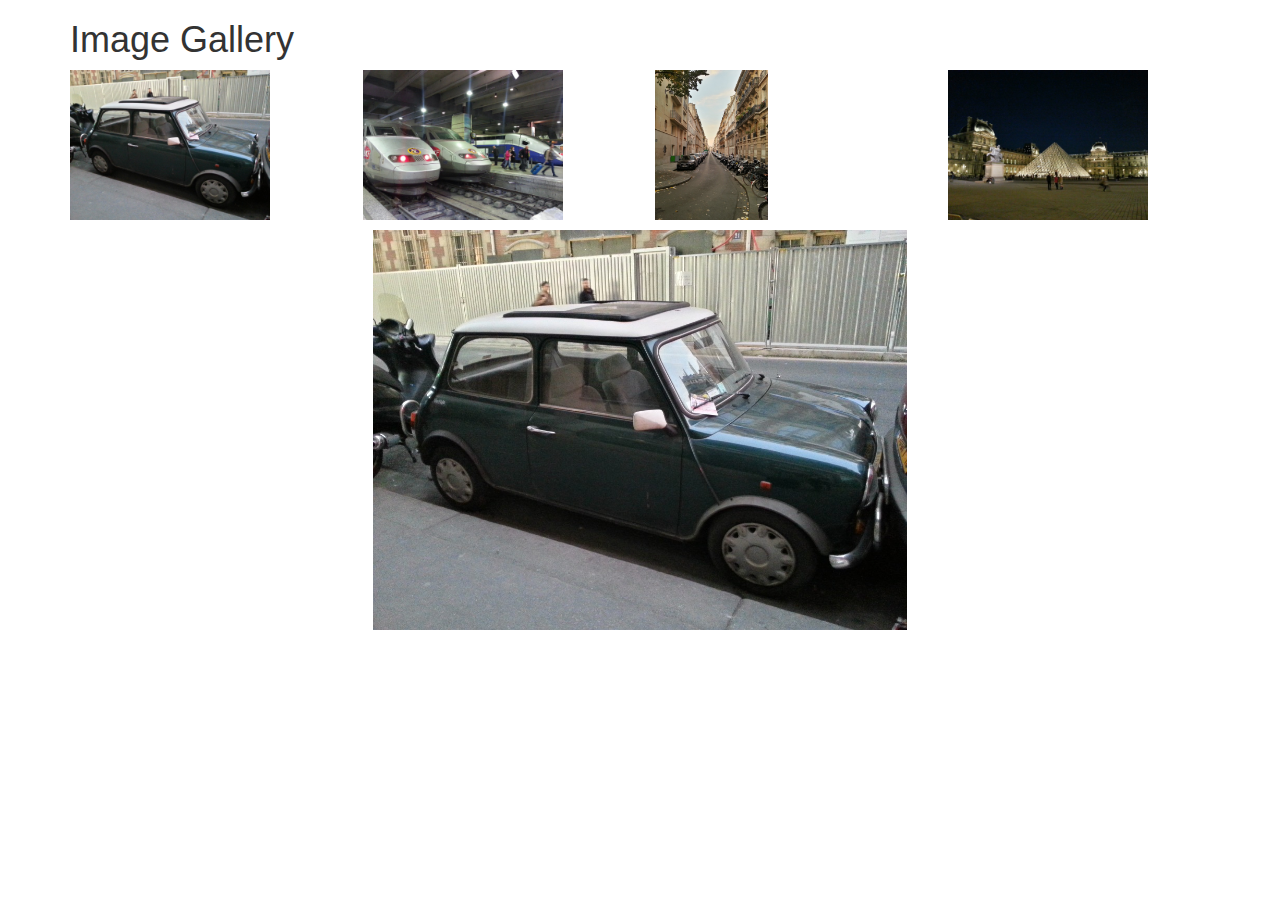
<file: Week 3/Peer graded Assignment/index.html>
<html>
	<head>
		<title>Image Gallery</title>

		<!-- import bootstrap -->
		<link rel="stylesheet"
			  type="text/css"
			  href="bootstrap.css"
		      />

		<!-- import our own stylesheet -->
		<link rel="stylesheet"
			  type="text/css"
			  href="styles.css"
		      />	

		<!-- import jQuery -->
		<script src="http://code.jquery.com/jquery-1.11.3.min.js"></script>
	</head>
	<body>
	<div class="container">
		<h1>Image Gallery</h1>

		<!--
		   These are the thumbnail images.
		   They are laid out using the 
		   bootstrap grid.
		   I have given them all the class
		   "crop-image" which I use in the
		   css and the javascript code.
		-->
		<div class="row">
			<div class="col-md-3">
				<img class="crop-img" 
				  src="img_6.jpg" 
				  alt="graffittied building"/> 
			</div>
			<div class="col-md-3">
				<img class="crop-img" 
				  src="img_7.jpg" 
				  alt="display of cheese"/> 
			</div>
			<div class="col-md-3">
				<img class="crop-img" 
				  src="img_8.jpg" 
				  alt="synethesizer workshop"/> 
			</div>
			<div class="col-md-3">
				<img class="crop-img" 
				   src="img_9.jpg" 
				   alt="City night"/> 
			</div>
		</div>
		<!--
			this is the large image which is
			on a row of its own. 
			I will change it's source in the 
			javascript
		-->
		<div class="row">
			<div class="col-md-12">
				<img id="bigImage" 
				  class="large-img" 
				  src="img_6.jpg" 
				  alt="graffittied building"/> 
			</div>
		</div>
	</div>

	<script>
		// when we click on the thumbnail
		// we set the src attribute of the 
		// bit image to be the same as the 
		// src of the image we have clicked on
		// ("this"). This loads the same
		// image file into the big image
		$(".crop-img").click(function(){
			$("#bigImage").attr('src', 
				$(this).attr('src'));
		});
	</script>

	</body>
</html>
</file>
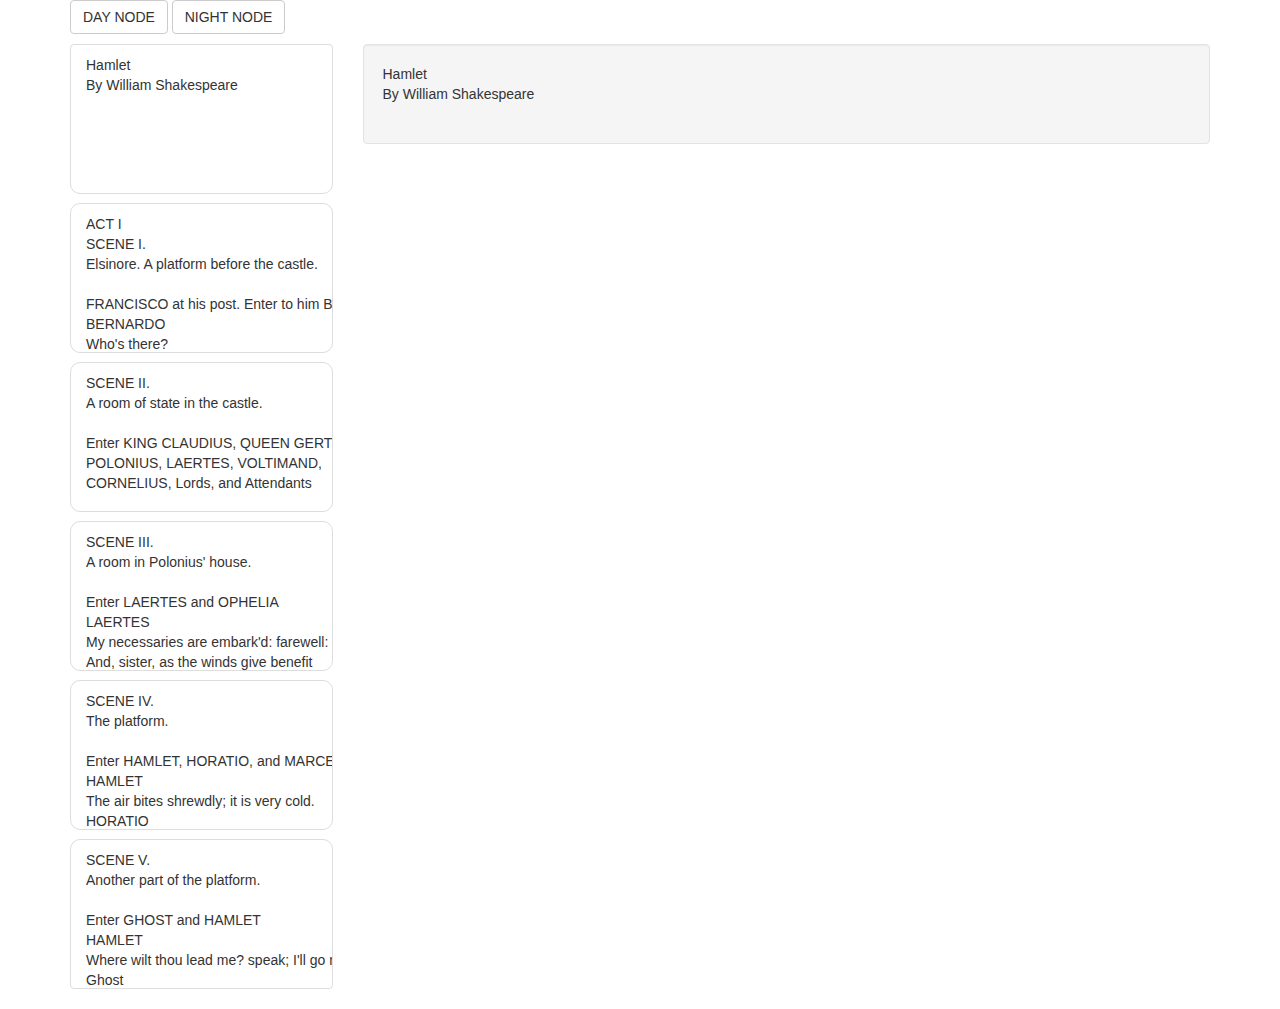
<file: Week 4/Peer-graded Assignment/index.html>
<html>
	<head>
	<title>eReader</title>

	<!-- include jquery, bootstrap and our stylesheet -->
	<script src="http://code.jquery.com/jquery-1.11.3.min.js"></script>

	<link rel="stylesheet"
		  type="text/css"
		  href="bootstrap.css"
	      />

	<link rel="stylesheet"
		  type="text/css"
		  href="styles.css"
	      />

	</head>
	<body>

	<div class="container">

		<!--
			 we have 1 row that contains 2 columns
		     one for the thumbnails and one for the
		     main reader view
		-->
		<div class="row">
			<div class="col-md-12">
				<button class="btn btn-default js-go-day">DAY NODE</button>
				<button class="btn btn-default js-go-night">NIGHT NODE</button>
			</div>
		</div>
		<div class="row">
			<div class="col-md-3">
				<!--
					This is a list view that will
					contain all the chapter thumbnails
				-->
				<ul class="list-group scrollable" id="chapterlist">
					<!--
						The id contains the chapter number, something
						we will use in the JS code
						The class list-group-item is for bootstrap
						and chapter-thumbnail is for our code
					-->
            		<li id="chapter0"
            		   class="list-group-item chapter-thumbnail ">Hamlet
By William Shakespeare
            		</li>
            		<li id="chapter1" class="list-group-item chapter-thumbnail  ">ACT I
SCENE I.
Elsinore. A platform before the castle.

FRANCISCO at his post. Enter to him BERNARDO
BERNARDO
Who's there?
FRANCISCO
Nay, answer me: stand, and unfold yourself.
BERNARDO
Long live the king!
FRANCISCO
Bernardo?
BERNARDO
He.
FRANCISCO
You come most carefully upon your hour.
BERNARDO
'Tis now struck twelve; get thee to bed, Francisco.
FRANCISCO
For this relief much thanks: 'tis bitter cold,
And I am sick at heart.
BERNARDO
Have you had quiet guard?
FRANCISCO
Not a mouse stirring.
BERNARDO
Well, good night.
If you do meet Horatio and Marcellus,
The rivals of my watch, bid them make haste.
FRANCISCO
I think I hear them. Stand, ho! Who's there?
Enter HORATIO and MARCELLUS

HORATIO
Friends to this ground.
MARCELLUS
And liegemen to the Dane.
FRANCISCO
Give you good night.
MARCELLUS
O, farewell, honest soldier:
Who hath relieved you?
FRANCISCO
Bernardo has my place.
Give you good night.
Exit

MARCELLUS
Holla! Bernardo!
BERNARDO
Say,
What, is Horatio there?
HORATIO
A piece of him.
BERNARDO
Welcome, Horatio: welcome, good Marcellus.
MARCELLUS
What, has this thing appear'd again to-night?
BERNARDO
I have seen nothing.
MARCELLUS
Horatio says 'tis but our fantasy,
And will not let belief take hold of him
Touching this dreaded sight, twice seen of us:
Therefore I have entreated him along
With us to watch the minutes of this night;
That if again this apparition come,
He may approve our eyes and speak to it.
HORATIO
Tush, tush, 'twill not appear.
BERNARDO
Sit down awhile;
And let us once again assail your ears,
That are so fortified against our story
What we have two nights seen.
HORATIO
Well, sit we down,
And let us hear Bernardo speak of this.
BERNARDO
Last night of all,
When yond same star that's westward from the pole
Had made his course to illume that part of heaven
Where now it burns, Marcellus and myself,
The bell then beating one,--
Enter Ghost

MARCELLUS
Peace, break thee off; look, where it comes again!
BERNARDO
In the same figure, like the king that's dead.
MARCELLUS
Thou art a scholar; speak to it, Horatio.
BERNARDO
Looks it not like the king? mark it, Horatio.
HORATIO
Most like: it harrows me with fear and wonder.
BERNARDO
It would be spoke to.
MARCELLUS
Question it, Horatio.
HORATIO
What art thou that usurp'st this time of night,
Together with that fair and warlike form
In which the majesty of buried Denmark
Did sometimes march? by heaven I charge thee, speak!
MARCELLUS
It is offended.
BERNARDO
See, it stalks away!
HORATIO
Stay! speak, speak! I charge thee, speak!
Exit Ghost

MARCELLUS
'Tis gone, and will not answer.
BERNARDO
How now, Horatio! you tremble and look pale:
Is not this something more than fantasy?
What think you on't?
HORATIO
Before my God, I might not this believe
Without the sensible and true avouch
Of mine own eyes.
MARCELLUS
Is it not like the king?
HORATIO
As thou art to thyself:
Such was the very armour he had on
When he the ambitious Norway combated;
So frown'd he once, when, in an angry parle,
He smote the sledded Polacks on the ice.
'Tis strange.
MARCELLUS
Thus twice before, and jump at this dead hour,
With martial stalk hath he gone by our watch.
HORATIO
In what particular thought to work I know not;
But in the gross and scope of my opinion,
This bodes some strange eruption to our state.
MARCELLUS
Good now, sit down, and tell me, he that knows,
Why this same strict and most observant watch
So nightly toils the subject of the land,
And why such daily cast of brazen cannon,
And foreign mart for implements of war;
Why such impress of shipwrights, whose sore task
Does not divide the Sunday from the week;
What might be toward, that this sweaty haste
Doth make the night joint-labourer with the day:
Who is't that can inform me?
HORATIO
That can I;
At least, the whisper goes so. Our last king,
Whose image even but now appear'd to us,
Was, as you know, by Fortinbras of Norway,
Thereto prick'd on by a most emulate pride,
Dared to the combat; in which our valiant Hamlet--
For so this side of our known world esteem'd him--
Did slay this Fortinbras; who by a seal'd compact,
Well ratified by law and heraldry,
Did forfeit, with his life, all those his lands
Which he stood seized of, to the conqueror:
Against the which, a moiety competent
Was gaged by our king; which had return'd
To the inheritance of Fortinbras,
Had he been vanquisher; as, by the same covenant,
And carriage of the article design'd,
His fell to Hamlet. Now, sir, young Fortinbras,
Of unimproved mettle hot and full,
Hath in the skirts of Norway here and there
Shark'd up a list of lawless resolutes,
For food and diet, to some enterprise
That hath a stomach in't; which is no other--
As it doth well appear unto our state--
But to recover of us, by strong hand
And terms compulsatory, those foresaid lands
So by his father lost: and this, I take it,
Is the main motive of our preparations,
The source of this our watch and the chief head
Of this post-haste and romage in the land.
BERNARDO
I think it be no other but e'en so:
Well may it sort that this portentous figure
Comes armed through our watch; so like the king
That was and is the question of these wars.
HORATIO
A mote it is to trouble the mind's eye.
In the most high and palmy state of Rome,
A little ere the mightiest Julius fell,
The graves stood tenantless and the sheeted dead
Did squeak and gibber in the Roman streets:
As stars with trains of fire and dews of blood,
Disasters in the sun; and the moist star
Upon whose influence Neptune's empire stands
Was sick almost to doomsday with eclipse:
And even the like precurse of fierce events,
As harbingers preceding still the fates
And prologue to the omen coming on,
Have heaven and earth together demonstrated
Unto our climatures and countrymen.--
But soft, behold! lo, where it comes again!
Re-enter Ghost

I'll cross it, though it blast me. Stay, illusion!
If thou hast any sound, or use of voice,
Speak to me:
If there be any good thing to be done,
That may to thee do ease and grace to me,
Speak to me:
Cock crows

If thou art privy to thy country's fate,
Which, happily, foreknowing may avoid, O, speak!
Or if thou hast uphoarded in thy life
Extorted treasure in the womb of earth,
For which, they say, you spirits oft walk in death,
Speak of it: stay, and speak! Stop it, Marcellus.
MARCELLUS
Shall I strike at it with my partisan?
HORATIO
Do, if it will not stand.
BERNARDO
'Tis here!
HORATIO
'Tis here!
MARCELLUS
'Tis gone!
Exit Ghost

We do it wrong, being so majestical,
To offer it the show of violence;
For it is, as the air, invulnerable,
And our vain blows malicious mockery.
BERNARDO
It was about to speak, when the cock crew.
HORATIO
And then it started like a guilty thing
Upon a fearful summons. I have heard,
The cock, that is the trumpet to the morn,
Doth with his lofty and shrill-sounding throat
Awake the god of day; and, at his warning,
Whether in sea or fire, in earth or air,
The extravagant and erring spirit hies
To his confine: and of the truth herein
This present object made probation.
MARCELLUS
It faded on the crowing of the cock.
Some say that ever 'gainst that season comes
Wherein our Saviour's birth is celebrated,
The bird of dawning singeth all night long:
And then, they say, no spirit dares stir abroad;
The nights are wholesome; then no planets strike,
No fairy takes, nor witch hath power to charm,
So hallow'd and so gracious is the time.
HORATIO
So have I heard and do in part believe it.
But, look, the morn, in russet mantle clad,
Walks o'er the dew of yon high eastward hill:
Break we our watch up; and by my advice,
Let us impart what we have seen to-night
Unto young Hamlet; for, upon my life,
This spirit, dumb to us, will speak to him.
Do you consent we shall acquaint him with it,
As needful in our loves, fitting our duty?
MARCELLUS
Let's do't, I pray; and I this morning know
Where we shall find him most conveniently.
Exeunt
            		</li>
            		<li id="chapter2" class="list-group-item chapter-thumbnail">SCENE II.
A room of state in the castle.

Enter KING CLAUDIUS, QUEEN GERTRUDE, HAMLET,
POLONIUS, LAERTES, VOLTIMAND,
CORNELIUS, Lords, and Attendants

KING CLAUDIUS
Though yet of Hamlet our dear brother's death
The memory be green, and that it us befitted
To bear our hearts in grief and our whole kingdom
To be contracted in one brow of woe,
Yet so far hath discretion fought with nature
That we with wisest sorrow think on him,
Together with remembrance of ourselves.
Therefore our sometime sister, now our queen,
The imperial jointress to this warlike state,
Have we, as 'twere with a defeated joy,--
With an auspicious and a dropping eye,
With mirth in funeral and with dirge in marriage,
In equal scale weighing delight and dole,--
Taken to wife: nor have we herein barr'd
Your better wisdoms, which have freely gone
With this affair along. For all, our thanks.
Now follows, that you know, young Fortinbras,
Holding a weak supposal of our worth,
Or thinking by our late dear brother's death
Our state to be disjoint and out of frame,
Colleagued with the dream of his advantage,
He hath not fail'd to pester us with message,
Importing the surrender of those lands
Lost by his father, with all bonds of law,
To our most valiant brother. So much for him.
Now for ourself and for this time of meeting:
Thus much the business is: we have here writ
To Norway, uncle of young Fortinbras,--
Who, impotent and bed-rid, scarcely hears
Of this his nephew's purpose,--to suppress
His further gait herein; in that the levies,
The lists and full proportions, are all made
Out of his subject: and we here dispatch
You, good Cornelius, and you, Voltimand,
For bearers of this greeting to old Norway;
Giving to you no further personal power
To business with the king, more than the scope
Of these delated articles allow.
Farewell, and let your haste commend your duty.
CORNELIUS VOLTIMAND
In that and all things will we show our duty.
KING CLAUDIUS
We doubt it nothing: heartily farewell.
Exeunt VOLTIMAND and CORNELIUS

And now, Laertes, what's the news with you?
You told us of some suit; what is't, Laertes?
You cannot speak of reason to the Dane,
And loose your voice: what wouldst thou beg, Laertes,
That shall not be my offer, not thy asking?
The head is not more native to the heart,
The hand more instrumental to the mouth,
Than is the throne of Denmark to thy father.
What wouldst thou have, Laertes?
LAERTES
My dread lord,
Your leave and favour to return to France;
From whence though willingly I came to Denmark,
To show my duty in your coronation,
Yet now, I must confess, that duty done,
My thoughts and wishes bend again toward France
And bow them to your gracious leave and pardon.
KING CLAUDIUS
Have you your father's leave? What says Polonius?
LORD POLONIUS
He hath, my lord, wrung from me my slow leave
By laboursome petition, and at last
Upon his will I seal'd my hard consent:
I do beseech you, give him leave to go.
KING CLAUDIUS
Take thy fair hour, Laertes; time be thine,
And thy best graces spend it at thy will!
But now, my cousin Hamlet, and my son,--
HAMLET
[Aside] A little more than kin, and less than kind.
KING CLAUDIUS
How is it that the clouds still hang on you?
HAMLET
Not so, my lord; I am too much i' the sun.
QUEEN GERTRUDE
Good Hamlet, cast thy nighted colour off,
And let thine eye look like a friend on Denmark.
Do not for ever with thy vailed lids
Seek for thy noble father in the dust:
Thou know'st 'tis common; all that lives must die,
Passing through nature to eternity.
HAMLET
Ay, madam, it is common.
QUEEN GERTRUDE
If it be,
Why seems it so particular with thee?
HAMLET
Seems, madam! nay it is; I know not 'seems.'
'Tis not alone my inky cloak, good mother,
Nor customary suits of solemn black,
Nor windy suspiration of forced breath,
No, nor the fruitful river in the eye,
Nor the dejected 'havior of the visage,
Together with all forms, moods, shapes of grief,
That can denote me truly: these indeed seem,
For they are actions that a man might play:
But I have that within which passeth show;
These but the trappings and the suits of woe.
KING CLAUDIUS
'Tis sweet and commendable in your nature, Hamlet,
To give these mourning duties to your father:
But, you must know, your father lost a father;
That father lost, lost his, and the survivor bound
In filial obligation for some term
To do obsequious sorrow: but to persever
In obstinate condolement is a course
Of impious stubbornness; 'tis unmanly grief;
It shows a will most incorrect to heaven,
A heart unfortified, a mind impatient,
An understanding simple and unschool'd:
For what we know must be and is as common
As any the most vulgar thing to sense,
Why should we in our peevish opposition
Take it to heart? Fie! 'tis a fault to heaven,
A fault against the dead, a fault to nature,
To reason most absurd: whose common theme
Is death of fathers, and who still hath cried,
From the first corse till he that died to-day,
'This must be so.' We pray you, throw to earth
This unprevailing woe, and think of us
As of a father: for let the world take note,
You are the most immediate to our throne;
And with no less nobility of love
Than that which dearest father bears his son,
Do I impart toward you. For your intent
In going back to school in Wittenberg,
It is most retrograde to our desire:
And we beseech you, bend you to remain
Here, in the cheer and comfort of our eye,
Our chiefest courtier, cousin, and our son.
QUEEN GERTRUDE
Let not thy mother lose her prayers, Hamlet:
I pray thee, stay with us; go not to Wittenberg.
HAMLET
I shall in all my best obey you, madam.
KING CLAUDIUS
Why, 'tis a loving and a fair reply:
Be as ourself in Denmark. Madam, come;
This gentle and unforced accord of Hamlet
Sits smiling to my heart: in grace whereof,
No jocund health that Denmark drinks to-day,
But the great cannon to the clouds shall tell,
And the king's rouse the heavens all bruit again,
Re-speaking earthly thunder. Come away.
Exeunt all but HAMLET

HAMLET
O, that this too too solid flesh would melt
Thaw and resolve itself into a dew!
Or that the Everlasting had not fix'd
His canon 'gainst self-slaughter! O God! God!
How weary, stale, flat and unprofitable,
Seem to me all the uses of this world!
Fie on't! ah fie! 'tis an unweeded garden,
That grows to seed; things rank and gross in nature
Possess it merely. That it should come to this!
But two months dead: nay, not so much, not two:
So excellent a king; that was, to this,
Hyperion to a satyr; so loving to my mother
That he might not beteem the winds of heaven
Visit her face too roughly. Heaven and earth!
Must I remember? why, she would hang on him,
As if increase of appetite had grown
By what it fed on: and yet, within a month--
Let me not think on't--Frailty, thy name is woman!--
A little month, or ere those shoes were old
With which she follow'd my poor father's body,
Like Niobe, all tears:--why she, even she--
O, God! a beast, that wants discourse of reason,
Would have mourn'd longer--married with my uncle,
My father's brother, but no more like my father
Than I to Hercules: within a month:
Ere yet the salt of most unrighteous tears
Had left the flushing in her galled eyes,
She married. O, most wicked speed, to post
With such dexterity to incestuous sheets!
It is not nor it cannot come to good:
But break, my heart; for I must hold my tongue.
Enter HORATIO, MARCELLUS, and BERNARDO

HORATIO
Hail to your lordship!
HAMLET
I am glad to see you well:
Horatio,--or I do forget myself.
HORATIO
The same, my lord, and your poor servant ever.
HAMLET
Sir, my good friend; I'll change that name with you:
And what make you from Wittenberg, Horatio? Marcellus?
MARCELLUS
My good lord--
HAMLET
I am very glad to see you. Good even, sir.
But what, in faith, make you from Wittenberg?
HORATIO
A truant disposition, good my lord.
HAMLET
I would not hear your enemy say so,
Nor shall you do mine ear that violence,
To make it truster of your own report
Against yourself: I know you are no truant.
But what is your affair in Elsinore?
We'll teach you to drink deep ere you depart.
HORATIO
My lord, I came to see your father's funeral.
HAMLET
I pray thee, do not mock me, fellow-student;
I think it was to see my mother's wedding.
HORATIO
Indeed, my lord, it follow'd hard upon.
HAMLET
Thrift, thrift, Horatio! the funeral baked meats
Did coldly furnish forth the marriage tables.
Would I had met my dearest foe in heaven
Or ever I had seen that day, Horatio!
My father!--methinks I see my father.
HORATIO
Where, my lord?
HAMLET
In my mind's eye, Horatio.
HORATIO
I saw him once; he was a goodly king.
HAMLET
He was a man, take him for all in all,
I shall not look upon his like again.
HORATIO
My lord, I think I saw him yesternight.
HAMLET
Saw? who?
HORATIO
My lord, the king your father.
HAMLET
The king my father!
HORATIO
Season your admiration for awhile
With an attent ear, till I may deliver,
Upon the witness of these gentlemen,
This marvel to you.
HAMLET
For God's love, let me hear.
HORATIO
Two nights together had these gentlemen,
Marcellus and Bernardo, on their watch,
In the dead vast and middle of the night,
Been thus encounter'd. A figure like your father,
Armed at point exactly, cap-a-pe,
Appears before them, and with solemn march
Goes slow and stately by them: thrice he walk'd
By their oppress'd and fear-surprised eyes,
Within his truncheon's length; whilst they, distilled
Almost to jelly with the act of fear,
Stand dumb and speak not to him. This to me
In dreadful secrecy impart they did;
And I with them the third night kept the watch;
Where, as they had deliver'd, both in time,
Form of the thing, each word made true and good,
The apparition comes: I knew your father;
These hands are not more like.
HAMLET
But where was this?
MARCELLUS
My lord, upon the platform where we watch'd.
HAMLET
Did you not speak to it?
HORATIO
My lord, I did;
But answer made it none: yet once methought
It lifted up its head and did address
Itself to motion, like as it would speak;
But even then the morning cock crew loud,
And at the sound it shrunk in haste away,
And vanish'd from our sight.
HAMLET
'Tis very strange.
HORATIO
As I do live, my honour'd lord, 'tis true;
And we did think it writ down in our duty
To let you know of it.
HAMLET
Indeed, indeed, sirs, but this troubles me.
Hold you the watch to-night?
MARCELLUS BERNARDO
We do, my lord.
HAMLET
Arm'd, say you?
MARCELLUS BERNARDO
Arm'd, my lord.
HAMLET
From top to toe?
MARCELLUS BERNARDO
My lord, from head to foot.
HAMLET
Then saw you not his face?
HORATIO
O, yes, my lord; he wore his beaver up.
HAMLET
What, look'd he frowningly?
HORATIO
A countenance more in sorrow than in anger.
HAMLET
Pale or red?
HORATIO
Nay, very pale.
HAMLET
And fix'd his eyes upon you?
HORATIO
Most constantly.
HAMLET
I would I had been there.
HORATIO
It would have much amazed you.
HAMLET
Very like, very like. Stay'd it long?
HORATIO
While one with moderate haste might tell a hundred.
MARCELLUS BERNARDO
Longer, longer.
HORATIO
Not when I saw't.
HAMLET
His beard was grizzled--no?
HORATIO
It was, as I have seen it in his life,
A sable silver'd.
HAMLET
I will watch to-night;
Perchance 'twill walk again.
HORATIO
I warrant it will.
HAMLET
If it assume my noble father's person,
I'll speak to it, though hell itself should gape
And bid me hold my peace. I pray you all,
If you have hitherto conceal'd this sight,
Let it be tenable in your silence still;
And whatsoever else shall hap to-night,
Give it an understanding, but no tongue:
I will requite your loves. So, fare you well:
Upon the platform, 'twixt eleven and twelve,
I'll visit you.
All
Our duty to your honour.
HAMLET
Your loves, as mine to you: farewell.
Exeunt all but HAMLET

My father's spirit in arms! all is not well;
I doubt some foul play: would the night were come!
Till then sit still, my soul: foul deeds will rise,
Though all the earth o'erwhelm them, to men's eyes.
Exit
            		</li>
            		<li id="chapter3" class="list-group-item chapter-thumbnail">SCENE III.
A room in Polonius' house.

Enter LAERTES and OPHELIA
LAERTES
My necessaries are embark'd: farewell:
And, sister, as the winds give benefit
And convoy is assistant, do not sleep,
But let me hear from you.
OPHELIA
Do you doubt that?
LAERTES
For Hamlet and the trifling of his favour,
Hold it a fashion and a toy in blood,
A violet in the youth of primy nature,
Forward, not permanent, sweet, not lasting,
The perfume and suppliance of a minute; No more.
OPHELIA
No more but so?
LAERTES
Think it no more;
For nature, crescent, does not grow alone
In thews and bulk, but, as this temple waxes,
The inward service of the mind and soul
Grows wide withal. Perhaps he loves you now,
And now no soil nor cautel doth besmirch
The virtue of his will: but you must fear,
His greatness weigh'd, his will is not his own;
For he himself is subject to his birth:
He may not, as unvalued persons do,
Carve for himself; for on his choice depends
The safety and health of this whole state;
And therefore must his choice be circumscribed
Unto the voice and yielding of that body
Whereof he is the head. Then if he says he loves you,
It fits your wisdom so far to believe it
As he in his particular act and place
May give his saying deed; which is no further
Than the main voice of Denmark goes withal.
Then weigh what loss your honour may sustain,
If with too credent ear you list his songs,
Or lose your heart, or your chaste treasure open
To his unmaster'd importunity.
Fear it, Ophelia, fear it, my dear sister,
And keep you in the rear of your affection,
Out of the shot and danger of desire.
The chariest maid is prodigal enough,
If she unmask her beauty to the moon:
Virtue itself 'scapes not calumnious strokes:
The canker galls the infants of the spring,
Too oft before their buttons be disclosed,
And in the morn and liquid dew of youth
Contagious blastments are most imminent.
Be wary then; best safety lies in fear:
Youth to itself rebels, though none else near.
OPHELIA
I shall the effect of this good lesson keep,
As watchman to my heart. But, good my brother,
Do not, as some ungracious pastors do,
Show me the steep and thorny way to heaven;
Whiles, like a puff'd and reckless libertine,
Himself the primrose path of dalliance treads,
And recks not his own rede.
LAERTES
O, fear me not.
I stay too long: but here my father comes.
Enter POLONIUS

A double blessing is a double grace,
Occasion smiles upon a second leave.
LORD POLONIUS
Yet here, Laertes! aboard, aboard, for shame!
The wind sits in the shoulder of your sail,
And you are stay'd for. There; my blessing with thee!
And these few precepts in thy memory
See thou character. Give thy thoughts no tongue,
Nor any unproportioned thought his act.
Be thou familiar, but by no means vulgar.
Those friends thou hast, and their adoption tried,
Grapple them to thy soul with hoops of steel;
But do not dull thy palm with entertainment
Of each new-hatch'd, unfledged comrade. Beware
Of entrance to a quarrel, but being in,
Bear't that the opposed may beware of thee.
Give every man thy ear, but few thy voice;
Take each man's censure, but reserve thy judgment.
Costly thy habit as thy purse can buy,
But not express'd in fancy; rich, not gaudy;
For the apparel oft proclaims the man,
And they in France of the best rank and station
Are of a most select and generous chief in that.
Neither a borrower nor a lender be;
For loan oft loses both itself and friend,
And borrowing dulls the edge of husbandry.
This above all: to thine ownself be true,
And it must follow, as the night the day,
Thou canst not then be false to any man.
Farewell: my blessing season this in thee!
LAERTES
Most humbly do I take my leave, my lord.
LORD POLONIUS
The time invites you; go; your servants tend.
LAERTES
Farewell, Ophelia; and remember well
What I have said to you.
OPHELIA
'Tis in my memory lock'd,
And you yourself shall keep the key of it.
LAERTES
Farewell.
Exit

LORD POLONIUS
What is't, Ophelia, be hath said to you?
OPHELIA
So please you, something touching the Lord Hamlet.
LORD POLONIUS
Marry, well bethought:
'Tis told me, he hath very oft of late
Given private time to you; and you yourself
Have of your audience been most free and bounteous:
If it be so, as so 'tis put on me,
And that in way of caution, I must tell you,
You do not understand yourself so clearly
As it behoves my daughter and your honour.
What is between you? give me up the truth.
OPHELIA
He hath, my lord, of late made many tenders
Of his affection to me.
LORD POLONIUS
Affection! pooh! you speak like a green girl,
Unsifted in such perilous circumstance.
Do you believe his tenders, as you call them?
OPHELIA
I do not know, my lord, what I should think.
LORD POLONIUS
Marry, I'll teach you: think yourself a baby;
That you have ta'en these tenders for true pay,
Which are not sterling. Tender yourself more dearly;
Or--not to crack the wind of the poor phrase,
Running it thus--you'll tender me a fool.
OPHELIA
My lord, he hath importuned me with love
In honourable fashion.
LORD POLONIUS
Ay, fashion you may call it; go to, go to.
OPHELIA
And hath given countenance to his speech, my lord,
With almost all the holy vows of heaven.
LORD POLONIUS
Ay, springes to catch woodcocks. I do know,
When the blood burns, how prodigal the soul
Lends the tongue vows: these blazes, daughter,
Giving more light than heat, extinct in both,
Even in their promise, as it is a-making,
You must not take for fire. From this time
Be somewhat scanter of your maiden presence;
Set your entreatments at a higher rate
Than a command to parley. For Lord Hamlet,
Believe so much in him, that he is young
And with a larger tether may he walk
Than may be given you: in few, Ophelia,
Do not believe his vows; for they are brokers,
Not of that dye which their investments show,
But mere implorators of unholy suits,
Breathing like sanctified and pious bawds,
The better to beguile. This is for all:
I would not, in plain terms, from this time forth,
Have you so slander any moment leisure,
As to give words or talk with the Lord Hamlet.
Look to't, I charge you: come your ways.
OPHELIA
I shall obey, my lord.
Exeunt
            		</li>
            		<li id="chapter4" class="list-group-item chapter-thumbnail">SCENE IV.
The platform.

Enter HAMLET, HORATIO, and MARCELLUS
HAMLET
The air bites shrewdly; it is very cold.
HORATIO
It is a nipping and an eager air.
HAMLET
What hour now?
HORATIO
I think it lacks of twelve.
HAMLET
No, it is struck.
HORATIO
Indeed? I heard it not: then it draws near the season
Wherein the spirit held his wont to walk.
A flourish of trumpets, and ordnance shot off, within

What does this mean, my lord?
HAMLET
The king doth wake to-night and takes his rouse,
Keeps wassail, and the swaggering up-spring reels;
And, as he drains his draughts of Rhenish down,
The kettle-drum and trumpet thus bray out
The triumph of his pledge.
HORATIO
Is it a custom?
HAMLET
Ay, marry, is't:
But to my mind, though I am native here
And to the manner born, it is a custom
More honour'd in the breach than the observance.
This heavy-headed revel east and west
Makes us traduced and tax'd of other nations:
They clepe us drunkards, and with swinish phrase
Soil our addition; and indeed it takes
From our achievements, though perform'd at height,
The pith and marrow of our attribute.
So, oft it chances in particular men,
That for some vicious mole of nature in them,
As, in their birth--wherein they are not guilty,
Since nature cannot choose his origin--
By the o'ergrowth of some complexion,
Oft breaking down the pales and forts of reason,
Or by some habit that too much o'er-leavens
The form of plausive manners, that these men,
Carrying, I say, the stamp of one defect,
Being nature's livery, or fortune's star,--
Their virtues else--be they as pure as grace,
As infinite as man may undergo--
Shall in the general censure take corruption
From that particular fault: the dram of eale
Doth all the noble substance of a doubt
To his own scandal.
HORATIO
Look, my lord, it comes!
Enter Ghost

HAMLET
Angels and ministers of grace defend us!
Be thou a spirit of health or goblin damn'd,
Bring with thee airs from heaven or blasts from hell,
Be thy intents wicked or charitable,
Thou comest in such a questionable shape
That I will speak to thee: I'll call thee Hamlet,
King, father, royal Dane: O, answer me!
Let me not burst in ignorance; but tell
Why thy canonized bones, hearsed in death,
Have burst their cerements; why the sepulchre,
Wherein we saw thee quietly inurn'd,
Hath oped his ponderous and marble jaws,
To cast thee up again. What may this mean,
That thou, dead corse, again in complete steel
Revisit'st thus the glimpses of the moon,
Making night hideous; and we fools of nature
So horridly to shake our disposition
With thoughts beyond the reaches of our souls?
Say, why is this? wherefore? what should we do?
Ghost beckons HAMLET

HORATIO
It beckons you to go away with it,
As if it some impartment did desire
To you alone.
MARCELLUS
Look, with what courteous action
It waves you to a more removed ground:
But do not go with it.
HORATIO
No, by no means.
HAMLET
It will not speak; then I will follow it.
HORATIO
Do not, my lord.
HAMLET
Why, what should be the fear?
I do not set my life in a pin's fee;
And for my soul, what can it do to that,
Being a thing immortal as itself?
It waves me forth again: I'll follow it.
HORATIO
What if it tempt you toward the flood, my lord,
Or to the dreadful summit of the cliff
That beetles o'er his base into the sea,
And there assume some other horrible form,
Which might deprive your sovereignty of reason
And draw you into madness? think of it:
The very place puts toys of desperation,
Without more motive, into every brain
That looks so many fathoms to the sea
And hears it roar beneath.
HAMLET
It waves me still.
Go on; I'll follow thee.
MARCELLUS
You shall not go, my lord.
HAMLET
Hold off your hands.
HORATIO
Be ruled; you shall not go.
HAMLET
My fate cries out,
And makes each petty artery in this body
As hardy as the Nemean lion's nerve.
Still am I call'd. Unhand me, gentlemen.
By heaven, I'll make a ghost of him that lets me!
I say, away! Go on; I'll follow thee.
Exeunt Ghost and HAMLET

HORATIO
He waxes desperate with imagination.
MARCELLUS
Let's follow; 'tis not fit thus to obey him.
HORATIO
Have after. To what issue will this come?
MARCELLUS
Something is rotten in the state of Denmark.
HORATIO
Heaven will direct it.
MARCELLUS
Nay, let's follow him.
Exeunt
            		</li>
            		<li id="chapter4" class="list-group-item chapter-thumbnail">SCENE V.
Another part of the platform.

Enter GHOST and HAMLET
HAMLET
Where wilt thou lead me? speak; I'll go no further.
Ghost
Mark me.
HAMLET
I will.
Ghost
My hour is almost come,
When I to sulphurous and tormenting flames
Must render up myself.
HAMLET
Alas, poor ghost!
Ghost
Pity me not, but lend thy serious hearing
To what I shall unfold.
HAMLET
Speak; I am bound to hear.
Ghost
So art thou to revenge, when thou shalt hear.
HAMLET
What?
Ghost
I am thy father's spirit,
Doom'd for a certain term to walk the night,
And for the day confined to fast in fires,
Till the foul crimes done in my days of nature
Are burnt and purged away. But that I am forbid
To tell the secrets of my prison-house,
I could a tale unfold whose lightest word
Would harrow up thy soul, freeze thy young blood,
Make thy two eyes, like stars, start from their spheres,
Thy knotted and combined locks to part
And each particular hair to stand on end,
Like quills upon the fretful porpentine:
But this eternal blazon must not be
To ears of flesh and blood. List, list, O, list!
If thou didst ever thy dear father love--
HAMLET
O God!
Ghost
Revenge his foul and most unnatural murder.
HAMLET
Murder!
Ghost
Murder most foul, as in the best it is;
But this most foul, strange and unnatural.
HAMLET
Haste me to know't, that I, with wings as swift
As meditation or the thoughts of love,
May sweep to my revenge.
Ghost
I find thee apt;
And duller shouldst thou be than the fat weed
That roots itself in ease on Lethe wharf,
Wouldst thou not stir in this. Now, Hamlet, hear:
'Tis given out that, sleeping in my orchard,
A serpent stung me; so the whole ear of Denmark
Is by a forged process of my death
Rankly abused: but know, thou noble youth,
The serpent that did sting thy father's life
Now wears his crown.
HAMLET
O my prophetic soul! My uncle!
Ghost
Ay, that incestuous, that adulterate beast,
With witchcraft of his wit, with traitorous gifts,--
O wicked wit and gifts, that have the power
So to seduce!--won to his shameful lust
The will of my most seeming-virtuous queen:
O Hamlet, what a falling-off was there!
From me, whose love was of that dignity
That it went hand in hand even with the vow
I made to her in marriage, and to decline
Upon a wretch whose natural gifts were poor
To those of mine!
But virtue, as it never will be moved,
Though lewdness court it in a shape of heaven,
So lust, though to a radiant angel link'd,
Will sate itself in a celestial bed,
And prey on garbage.
But, soft! methinks I scent the morning air;
Brief let me be. Sleeping within my orchard,
My custom always of the afternoon,
Upon my secure hour thy uncle stole,
With juice of cursed hebenon in a vial,
And in the porches of my ears did pour
The leperous distilment; whose effect
Holds such an enmity with blood of man
That swift as quicksilver it courses through
The natural gates and alleys of the body,
And with a sudden vigour doth posset
And curd, like eager droppings into milk,
The thin and wholesome blood: so did it mine;
And a most instant tetter bark'd about,
Most lazar-like, with vile and loathsome crust,
All my smooth body.
Thus was I, sleeping, by a brother's hand
Of life, of crown, of queen, at once dispatch'd:
Cut off even in the blossoms of my sin,
Unhousel'd, disappointed, unanel'd,
No reckoning made, but sent to my account
With all my imperfections on my head:
O, horrible! O, horrible! most horrible!
If thou hast nature in thee, bear it not;
Let not the royal bed of Denmark be
A couch for luxury and damned incest.
But, howsoever thou pursuest this act,
Taint not thy mind, nor let thy soul contrive
Against thy mother aught: leave her to heaven
And to those thorns that in her bosom lodge,
To prick and sting her. Fare thee well at once!
The glow-worm shows the matin to be near,
And 'gins to pale his uneffectual fire:
Adieu, adieu! Hamlet, remember me.
Exit

HAMLET
O all you host of heaven! O earth! what else?
And shall I couple hell? O, fie! Hold, hold, my heart;
And you, my sinews, grow not instant old,
But bear me stiffly up. Remember thee!
Ay, thou poor ghost, while memory holds a seat
In this distracted globe. Remember thee!
Yea, from the table of my memory
I'll wipe away all trivial fond records,
All saws of books, all forms, all pressures past,
That youth and observation copied there;
And thy commandment all alone shall live
Within the book and volume of my brain,
Unmix'd with baser matter: yes, by heaven!
O most pernicious woman!
O villain, villain, smiling, damned villain!
My tables,--meet it is I set it down,
That one may smile, and smile, and be a villain;
At least I'm sure it may be so in Denmark:
Writing

So, uncle, there you are. Now to my word;
It is 'Adieu, adieu! remember me.'
I have sworn 't.
MARCELLUS HORATIO
[Within] My lord, my lord,--
MARCELLUS
[Within]	Lord Hamlet,--
HORATIO
[Within]	Heaven secure him!
HAMLET
So be it!
HORATIO
[Within] Hillo, ho, ho, my lord!
HAMLET
Hillo, ho, ho, boy! come, bird, come.
Enter HORATIO and MARCELLUS

MARCELLUS
How is't, my noble lord?
HORATIO
What news, my lord?
HAMLET
O, wonderful!
HORATIO
Good my lord, tell it.
HAMLET
No; you'll reveal it.
HORATIO
Not I, my lord, by heaven.
MARCELLUS
Nor I, my lord.
HAMLET
How say you, then; would heart of man once think it?
But you'll be secret?
HORATIO MARCELLUS
Ay, by heaven, my lord.
HAMLET
There's ne'er a villain dwelling in all Denmark
But he's an arrant knave.
HORATIO
There needs no ghost, my lord, come from the grave
To tell us this.
HAMLET
Why, right; you are i' the right;
And so, without more circumstance at all,
I hold it fit that we shake hands and part:
You, as your business and desire shall point you;
For every man has business and desire,
Such as it is; and for mine own poor part,
Look you, I'll go pray.
HORATIO
These are but wild and whirling words, my lord.
HAMLET
I'm sorry they offend you, heartily;
Yes, 'faith heartily.
HORATIO
There's no offence, my lord.
HAMLET
Yes, by Saint Patrick, but there is, Horatio,
And much offence too. Touching this vision here,
It is an honest ghost, that let me tell you:
For your desire to know what is between us,
O'ermaster 't as you may. And now, good friends,
As you are friends, scholars and soldiers,
Give me one poor request.
HORATIO
What is't, my lord? we will.
HAMLET
Never make known what you have seen to-night.
HORATIO MARCELLUS
My lord, we will not.
HAMLET
Nay, but swear't.
HORATIO
In faith,
My lord, not I.
MARCELLUS
Nor I, my lord, in faith.
HAMLET
Upon my sword.
MARCELLUS
We have sworn, my lord, already.
HAMLET
Indeed, upon my sword, indeed.
Ghost
[Beneath] Swear.
HAMLET
Ah, ha, boy! say'st thou so? art thou there,
truepenny?
Come on--you hear this fellow in the cellarage--
Consent to swear.
HORATIO
Propose the oath, my lord.
HAMLET
Never to speak of this that you have seen,
Swear by my sword.
Ghost
[Beneath] Swear.
HAMLET
Hic et ubique? then we'll shift our ground.
Come hither, gentlemen,
And lay your hands again upon my sword:
Never to speak of this that you have heard,
Swear by my sword.
Ghost
[Beneath] Swear.
HAMLET
Well said, old mole! canst work i' the earth so fast?
A worthy pioner! Once more remove, good friends.
HORATIO
O day and night, but this is wondrous strange!
HAMLET
And therefore as a stranger give it welcome.
There are more things in heaven and earth, Horatio,
Than are dreamt of in your philosophy. But come;
Here, as before, never, so help you mercy,
How strange or odd soe'er I bear myself,
As I perchance hereafter shall think meet
To put an antic disposition on,
That you, at such times seeing me, never shall,
With arms encumber'd thus, or this headshake,
Or by pronouncing of some doubtful phrase,
As 'Well, well, we know,' or 'We could, an if we would,'
Or 'If we list to speak,' or 'There be, an if they might,'
Or such ambiguous giving out, to note
That you know aught of me: this not to do,
So grace and mercy at your most need help you, Swear.
Ghost
[Beneath] Swear.
HAMLET
Rest, rest, perturbed spirit!
They swear

So, gentlemen,
With all my love I do commend me to you:
And what so poor a man as Hamlet is
May do, to express his love and friending to you,
God willing, shall not lack. Let us go in together;
And still your fingers on your lips, I pray.
The time is out of joint: O cursed spite,
That ever I was born to set it right!
Nay, come, let's go together.
Exeunt
            		</li>
          		</ul>
          	</div>

          	<!--
				This contains the main reader view
				that will show the whole chapter.
				It is currently empty because we will
				fill in using JavaScript
          	-->
			<div class="col-md-9">
				<!--
					well is a bootstrap class for creating
					a nice container box
					The id, mainViewer is for our use
				-->
				<div class="well" id="mainViewer" >
				</div>
			</div>

		</div>

	</div>

	<script>

		$('.js-go-night').click(function(){
			//alert('Go to night mode - replace me with the CSS changing code!');
			$('body').addClass('night');
$('div').addClass('night');
$('li').addClass('night');
		});
		
		$('.js-go-day').click(function(){
			//alert('Go to day mode - replace me with the CSS changing code!');
			$('body').removeClass('night');
$('div').removeClass('night');
$('li').removeClass('night');
		});


		// this is a variable to keep track
		// of which chapter we are on
		var counter = 0;

		// when we click on a chapter thumbnail
		// it displays that chapter
		// this code is pretty similar to the
		// image gallery, but I've added some code
		// to update the counter
		$(".chapter-thumbnail").click(function(){
			// copy the html from the thumbnail (this)
			// to the main viwer
			$("#mainViewer").html(
				$(this).html());

			// get the id of this element so we can
			// get hold of its number
			var id = $(this).attr("id");

			// set the counter to the number of the
			// chapter we selected.
			// We get this by taking the last charcter
			// of the id and convert it to a number
			// id.slice gets a subsection of the string
			// passing in -1 means we get just the
			// last character
			// parseInt converts it to a number (integer)
			counter = parseInt(id.slice(-1));
		});

		// virtually click the first chapter to select it
		$("#chapter"+counter).click();

		// when we click on the main viewer we want to
		// move forward or backward in the
		// chapter
		$("#mainViewer").click(function (event){

			// move forward if we click to the right
			// or backward if we click to the left

			// event.offsetX is the horizontal
			// position of the mouse inside the
			// element we have clicked on,
			// it will be between 0
			// and the width of the element

			// $(this).width()*0.3 is 30% of
			// the with of the element

			// if event.offsetX is less than
			// 30% of the width, it means it is
			// on the left hand side
			if(event.offsetX
				< $(this).width()*0.3){
				// if we've clicked on the left
				// go back
				counter = counter - 1;
			} else {
				// if we've clicked on the right
				// go forwards
				counter = counter + 1;
			}

			// If we've gone below 0 it means
			// we were at the beginning, and
			// should just stay at zero
			if(counter < 0){
				counter =  0;
			}

			// $(".chapter-thumbnail").length
			// is the number of elements that
			// match the selector .chapter-thumbnail
			// i.e. the number of chapter thumbnails
			// if counter is equal to or more than
			// the number of thumbnails it means
			// we've gone past the last chapter which
			// is $(".chapter-thumbnail").length-1
			// (because we start counting at 0)
			if(counter >=
				$(".chapter-thumbnail").length){
				counter =
			$(".chapter-thumbnail").length-1;
			}

			// we get the id of the chapter thumbnail
			// we want by putting counter on the end
			// of it.
			// we can do a virtual click on the
			// chapter thumbnail to select it
			$("#chapter"+counter).click();
		});

	</script>

	</body>
</html>
</file>
<file: Week 3/Peer graded Assignment/styles.css>
/* use this to put borders around things... */
.crop-img{
  max-height:150px;
  max-width:100%;
  margin-bottom: 10px;
}

.large-img{
  max-width:50%;
  max-height:400px;
  display:block;
  margin:auto;
}
</file>
<file: Week 4/Peer-graded Assignment/styles.css>
/*
   This is the css for the chapter thumbnails
   They are small boxes that show the first
   few lines of a chapter.
   There are several bits of css to make sure that they
   properly.
*/


.night{
    background:black;
    color:white;
}

.chapter-thumbnail {
  margin-top: 10px;   /* add a margin to look nice */
  white-space : pre;  /* preserve the original line breaks and spacing
  						 (I need this because the content of the
  						 chapter is just text not HTML, so normally
  						 the line breaks would be ignored) */
  overflow : hidden;  /* don't show a scroll bar when the text is
                         too big to fit in the box (which it always
                         will be but we don't mind as it is just a
                         thumbnail) */
  max-height: 150px;  /* make sure that the box doesn't get too big */
  height : 150px;     /* even if the text is big */
  border-radius: 10px;/* rounded corners */
}

#mainViewer {
  margin-top: 10px;
  white-space : pre;   /* preserve the original line breaks (see above)*/
}
</file>
